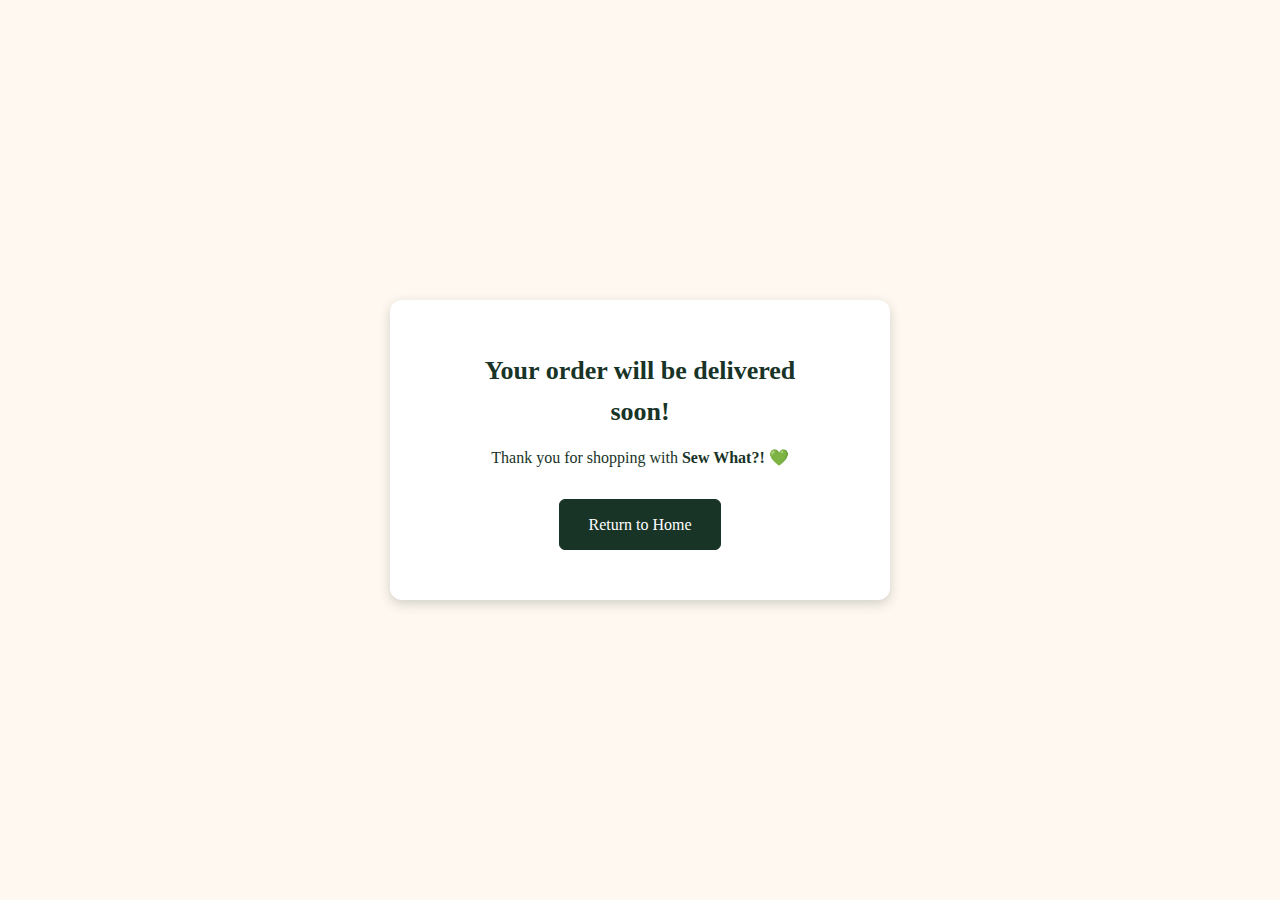
<file: order-success.html>
<!DOCTYPE html>
<html lang="en">

<head>
  <!-- Set character encoding to UTF-8 to support all text characters -->
  <meta charset="UTF-8" />

  <!-- Make page responsive on all devices -->
  <meta name="viewport" content="width=device-width, initial-scale=1.0" />

  <!-- Page title shown in browser tab -->
  <title>Order Success | Sew What?!</title>

  <!-- Link to main CSS file -->
  <link rel="stylesheet" href="style.css" />

  <!-- Link to page-specific CSS for order success page -->
  <link rel="stylesheet" href="order-success.css" />
</head>

<body>
  <div class="success-box">
    <h1>Your order will be delivered soon!</h1>
    <p>Thank you for shopping with <strong>Sew What?!</strong> 💚</p>
    <a href="index.html" class="home-btn">Return to Home</a>
  </div>
  
  <script>
    // Add a 'loaded' class to body for animation or styling after page loads
    window.addEventListener("DOMContentLoaded", () => {
      document.body.classList.add("loaded");
    });

    // Clear the cart items from localStorage after checkout
    localStorage.removeItem("cartItems");
  </script>

</body>

</html>
</file>
<file: style.css>
* {
  margin: 0;
  padding: 0;
  box-sizing: border-box;
  font-family: "Palatino Linotype", "Book Antiqua", Palatino, serif;
}

html, body {
  background-color: #fff;
  color: #333;
  line-height: 1.6;
  overflow-x: hidden;
}

.main-header {
  position: fixed;
  top: 0;
  width: 100%;
  z-index: 100;
  background-color: #0f2d23;
  padding: 0.5rem 1.2rem;
  display: flex;
  justify-content: center;
  align-items: center;
}

nav {
  display: flex;
  justify-content: center;
  align-items: center;
  width: 100%;
  max-width: 1200px;
  gap: 2rem;
}

.nav-left, .nav-right {
  display: flex;
  align-items: center;
  gap: 1.2rem;
}

.nav-left {
  margin-right: 1.4rem;
}

.nav-right {
  margin-left: 1.4rem;
}

nav a img {
  width: 26px;
  height: 26px;
  display: block;
}

.nav-center {
  flex: 0 1 auto;
  display: flex;
  justify-content: center;
}

.search-form {
  display: flex;
  align-items: center;
  background-color: #fff;
  border-radius: 0;
  width: 600px;
  height: 26px;
  padding: 0 0.8rem;
  box-shadow: 0 0 5px rgba(0, 0, 0, 0.25);
}

.search-icon {
  width: 18px;
  height: 18px;
  opacity: 0.8;
  margin-right: 8px;
}

.search-input {
  flex: 1;
  border: none;
  outline: none;
  background: transparent;
  font-size: 0.95rem;
  color: #333;
  text-align: left;
}

.hero {
  position: relative;
  height: 100vh;
  width: 100%;
  overflow: hidden;
  margin-top: 0;
  padding-top: 64px;
}

.hero-bg {
  position: absolute;
  top: -5px;
  left: 0;
  width: 100%;
  height: calc(100% + 5px);
  object-fit: cover;
  z-index: 0;
}

.hero-logo {
  position: absolute;
  top: 50%;
  right: 2%;
  transform: translateY(-50%);
  max-width: 45%;
  height: auto;
  z-index: 1;
}

section {
  padding: 4rem 2rem;
}

section h2 {
  margin-bottom: 1rem;
  color: #0f2d23;
}

footer {
  text-align: center;
  padding: 2rem;
  background: #0f2d23;
  color: #fff;
}

a,
img,
.search-form,
.search-input {
  transition: none !important;
}

@media (max-width: 768px) {
  nav {
    flex-direction: column;
    gap: 1rem;
  }

  .search-form {
    width: 85%;
    height: 24px;
  }

  .hero-logo {
    left: 50%;
    right: auto;
    transform: translate(-50%, -50%);
    max-width: 90%;
  }
}

.container {
  max-width: 1200px;
  margin: 0 auto;
  padding: 0 1.2rem;
}

.benefits {
  background: #fff8f0;
  padding: 2.5rem 0;
}

.benefits .container {
  display: flex;
  gap: 3rem;
  align-items: center;
  justify-content: space-between;
  flex-wrap: wrap;
}

.benefit-item {
  display: flex;
  align-items: center;
  gap: 1.3rem;
  min-width: 200px;
}

.benefit-icon {
  width: 64px;
  height: 64px;
  border-radius: 50%;
  background: #183427;
  display: flex;
  align-items: center;
  justify-content: center;
}

.benefit-icon img {
  width: 58%;
  height: 58%;
  object-fit: contain;
}

.benefit-text h4 {
  font-size: 1.05rem;
  color: #183427;
  letter-spacing: 0.6px;
  margin-bottom: 4px;
}

.benefit-text p {
  margin: 0;
  font-size: 0.82rem;
  color: #6b6b6b;
}

/* COLLECTIONS */
.collections-section {
  background: #fff8f0;
  padding: 4rem 0 5rem;
}

.collections-header {
  margin-bottom: 2rem;
}

.collections-title {
  font-size: 2.2rem;
  color: #183427;
  margin-bottom: 0.5rem;
  font-weight: 600;
  text-align: left;
}

.collections-sub {
  color: #8b8b82;
  font-style: italic;
  margin-top: 0;
  text-align: left;
  font-size: 1rem;
}

.collections-grid {
  display: grid;
  grid-template-columns: repeat(5, 1fr);
  gap: 1.5rem;
  justify-content: center;
  align-items: start;
}

.collection-card {
  display: flex;
  flex-direction: column;
  border: 1px solid rgba(24, 52, 39, 0.18);
  border-radius: 12px;
  overflow: hidden;
  background: #fff;
  text-decoration: none;
  color: inherit;
  transition: transform 0.3s ease, box-shadow 0.3s ease;
}

.collection-card:hover {
  transform: translateY(-5px);
  box-shadow: 0 10px 20px rgba(0, 0, 0, 0.15);
}

.collection-card .card-image {
  padding: 1.5rem;
  display: flex;
  align-items: center;
  justify-content: center;
  min-height: 200px;
  background: #fff;
}

.collection-card .card-image img {
  max-width: 90%;
  max-height: 100%;
  object-fit: contain;
  transition: transform 0.3s ease;
}

.collection-card:hover .card-image img {
  transform: scale(1.05);
}

.card-label {
  padding: 1rem 1.2rem;
  border-top: 1px solid rgba(24, 52, 39, 0.06);
  background: #fbf4ef;
  text-align: center;
  font-size: 1rem;
  color: #6d6d66;
}

@media (max-width: 1100px) {
  .collections-grid {
    grid-template-columns: repeat(3, 1fr);
  }
}

@media (max-width: 720px) {
  .collections-grid {
    grid-template-columns: repeat(2, 1fr);
  }
}

@media (max-width: 420px) {
  .collections-grid {
    grid-template-columns: 1fr;
  }
}

.video-background {
  position: relative;
  width: 100%;
  height: 90vh;
  overflow: hidden;
  background: #000;
}

.video-background .bg-video {
  position: absolute;
  top: 50%;
  left: 50%;
  width: 100%;
  height: 100%;
  object-fit: cover;
  transform: translate(-50%, -50%);
  z-index: 0;
}

.our-story {
  background-color: #fff8f0;
  padding: 4rem 0;
}

.our-story .container {
  display: flex;
  align-items: center;
  justify-content: center;
  gap: 4rem;
  flex-wrap: wrap;
  max-width: 1200px;
  margin: 0 auto;
  padding: 0 1.5rem;
}

.story-image {
  display: flex;
  flex-direction: column;
  align-items: center;
}

.story-image img {
  width: 379px;
  height: 569px;
  object-fit: cover;
  border-radius: 6px;
}

.story-quote {
  background-color: #f8ecd8;
  text-align: center;
  font-style: italic;
  padding: 1.2rem;
  width: 379px;
  font-size: 1rem;
  margin-top: 0.4rem;
  color: #2e2e2e;
  border-radius: 4px;
}

.story-content {
  max-width: 550px;
  text-align: justify;
}

.story-content h2 {
  text-align: center;
  font-size: 2.3rem;
  color: #1a1a1a;
  margin-bottom: 1.5rem;
  letter-spacing: 1px;
}

.story-content p {
  font-size: 1rem;
  line-height: 1.7;
  color: #2d2d2d;
}

@media (max-width: 900px) {
  .our-story .container {
    flex-direction: column;
  }

  .story-content {
    max-width: 90%;
    text-align: justify;
  }

  .story-content h2 {
    text-align: center;
  }
}

.home-link {
  color: white;
  font-size: 15px;
  font-weight: 600;
  text-decoration: none;
  letter-spacing: 0.5px;
  transition: color 0.2s ease;
}

.home-link:hover {
  text-decoration: underline;
  color: #fffae3;
}

.divider {
  color: white;
  margin: 0 10px;
  font-weight: 300;
  font-size: 18px;
}

nav a img {
  transition: opacity 0.25s ease, transform 0.25s ease;
}

nav a:hover img {
  opacity: 1;
  transform: translateY(-2px);
}

nav a {
  opacity: 0.85;
}

nav a.active {
  opacity: 1;
  transform: scale(1.05);
}

nav a:not(.active) img {
  filter: brightness(0.7);
}

.home-link.active {
  color: #fffae3;
  text-decoration: underline;
}

nav:hover a:not(:hover) {
  opacity: 0.6;
  filter: brightness(0.7);
}
</file>
<file: order-success.css>
body {
  background-color: #FFF8F0;
  font-family: "Poppins", sans-serif;
  color: #183427;
  display: flex;
  justify-content: center;
  align-items: center;
  height: 100vh;
  margin: 0;
  opacity: 0;
  transition: opacity 0.8s ease-in-out;
}

body.loaded {
  opacity: 1;
}

.success-box {
  background-color: #ffffff;
  border-radius: 12px;
  box-shadow: 0 4px 12px rgba(24, 52, 39, 0.2);
  text-align: center;
  padding: 50px 70px;
  max-width: 500px;
}

.success-box h1 {
  font-size: 26px;
  font-weight: 600;
  color: #183427;
  margin-bottom: 12px;
}

.success-box p {
  font-size: 16px;
  color: #183427;
  margin-bottom: 28px;
}

.home-btn {
  display: inline-block;
  background-color: #183427;
  color: #ffffff;
  padding: 12px 28px;
  border-radius: 6px;
  text-decoration: none;
  font-weight: 500;
  transition: all 0.25s ease;
  border: 1.5px solid #183427;
}

.home-btn:hover {
  background-color: #245b43;
  transform: translateY(-2px);
}
</file>
